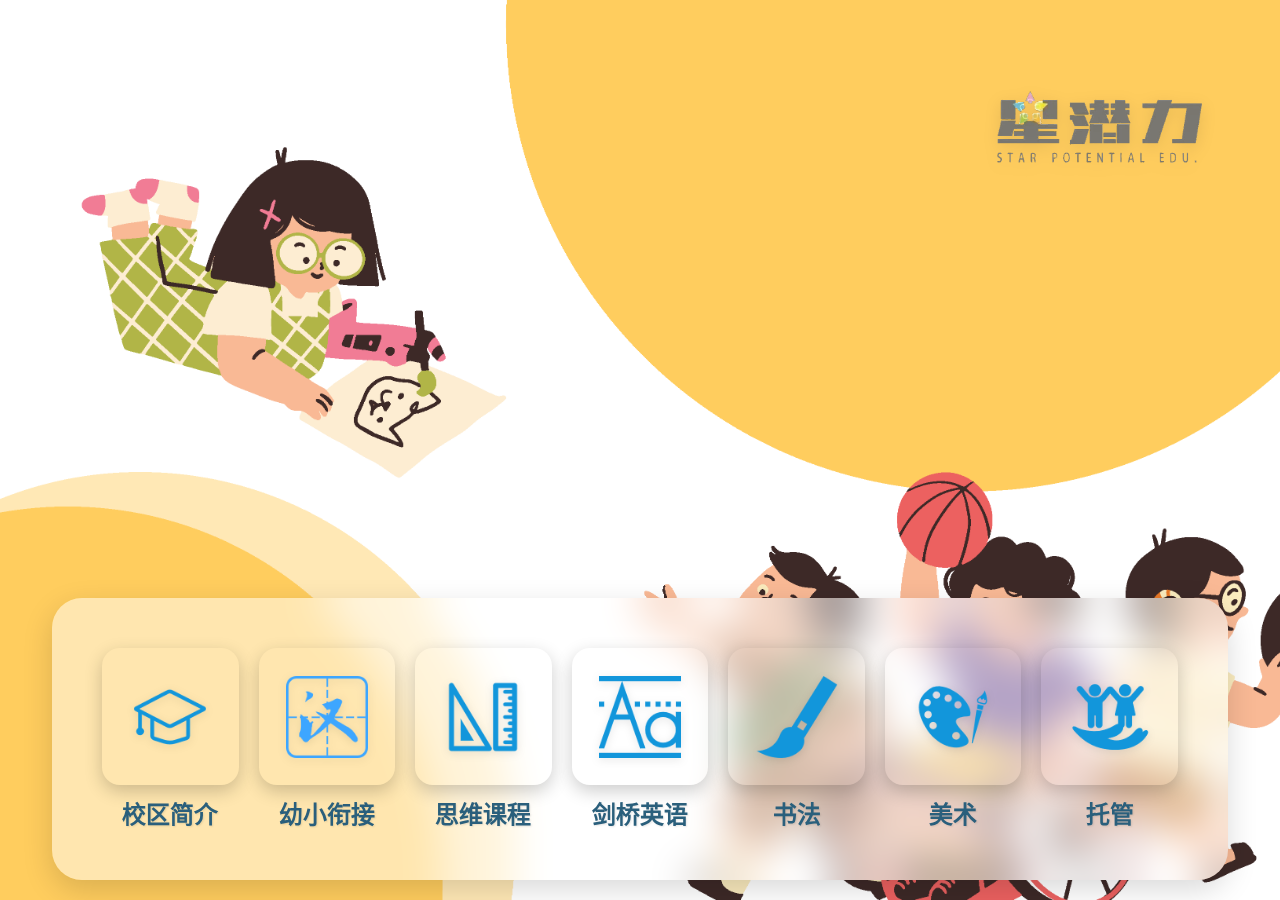
<file: index.html>
<!DOCTYPE html>
<html lang="zh-CN">
<head>
    <meta charset="UTF-8">
    <meta name="viewport" content="width=device-width, initial-scale=1.0">
    <title>星潜力</title>
    <link rel="icon" href="./img/logo.ico" type="image/x-icon">
    <style>
        body {
            font-family: Arial, sans-serif;
            margin: 0;
            padding: 20px;
            display: flex;
            flex-direction: column;
            align-items: center;
            min-height: 100vh;
            background-image: url(./img/bg_页面_1.png);
            background-repeat: no-repeat;
            background-size: cover;
            background-position: center;
            box-sizing: border-box;
        }

        /* 新增整体容器 */
        .main-container {
            background: rgba(255, 255, 255, 0.5); /* 进一步调整透明度 */
            border-radius: 30px;
            box-shadow: 0 10px 30px rgba(0, 0, 0, 0.15);
            padding: 20px 30px; /* 减小内边距 */
            margin-top: auto; /* 将按钮区域推到页面底部 */
            max-width: 1200px;
            width: 90%;
            backdrop-filter: blur(20px); /* 增加模糊效果 */
            -webkit-backdrop-filter: blur(20px); /* 兼容 Safari */
        }

        .logo {
            margin: 40px 0;
            text-align: right; /* 右对齐 */
            width: 100%; /* 使 logo 容器占满宽度 */
        }

        .logo img {
            width: 320px;
            height: auto;
            filter: drop-shadow(0 4px 8px rgba(0,0,0,0.1));
        }

        /* 修改后的按钮区域 */
        .button-group {
            display: grid;
            grid-template-columns: repeat(7, 1fr); /* 修改此处，让按钮一行显示 */
            gap: 20px; /* 减小按钮间距 */
            padding: 20px; /* 减小内边距 */
            /* background: linear-gradient(145deg, #f8fcff, #e6f7ff); */
            border-radius: 20px;
            margin: 10px 0; /* 减小外边距 */
        }

        .button-wrapper {
            display: flex;
            flex-direction: column;
            align-items: center;
            gap: 10px; /* 减小按钮文本与按钮间距 */
            transition: all 0.3s ease;
        }

        .button-wrapper:hover {
            transform: translateY(-3px);
        }

        .button {
            width: 100%;
            aspect-ratio: 1/1;
            border-radius: 18px;
            /* background: rgba(255, 255, 255, 0.95); */
            display: flex;
            align-items: center;
            justify-content: center;
            box-shadow: 0 6px 18px rgba(0, 0, 0, 0.2); /* 加深阴影 */
            transition: all 0.3s cubic-bezier(0.25, 0.46, 0.45, 0.94);
        }

        .button:hover {
            transform: scale(1.05);
            box-shadow: 0 8px 24px rgba(0, 0, 0, 0.25); /* 加深阴影 */
            background: linear-gradient(135deg, #ffffff, #f5feff);
        }

        .button img {
            width: 60%;
            height: 60%;
            object-fit: contain;
            filter: drop-shadow(0 2px 4px rgba(0,0,0,0.1));
        }

        .button-text {
            font-size: 24px; /* 减小字体大小 */
            color: #2a5f7c;
            font-weight: bold;
            font-family: 楷体, cursive;
            text-shadow: 1px 1px 2px rgba(0, 0, 0, 0.1);
            white-space: nowrap;
        }

        /* 响应式设计 */
        @media (min-width: 768px) and (max-width: 1024px) {
            .main-container {
                padding: 20px 30px; /* 减小内边距 */
                border-radius: 25px;
            }
            .button-group {
                grid-template-columns: repeat(7, 1fr); /* 修改此处，让按钮一行显示 */
                gap: 20px; /* 减小按钮间距 */
                padding: 15px; /* 减小内边距 */
            }
            .button {
                border-radius: 15px;
            }
            .button-text {
                font-size: 22px; /* 减小字体大小 */
            }
            .button img {
                width: 60%;
                height: 60%;
            }
            .button-wrapper a[href="./剑桥英语.html"] img {
                width: 60%;
                height: 60%;
            }
        }

        @media (max-width: 767px) {
            .main-container {
                padding: 15px; /* 减小内边距 */
                border-radius: 20px;
                width: 95%;
            }
            .button-group {
                grid-template-columns: repeat(7, 1fr); /* 修改此处，让按钮一行显示 */
                gap: 15px; /* 减小按钮间距 */
                padding: 10px; /* 减小内边距 */
                border-radius: 15px;
            }
            .button-text {
                font-size: 20px; /* 减小字体大小 */
            }
            .logo img {
                width: 220px;
            }
            .button img {
                width: 60%;
                height: 60%;
            }
            .button-wrapper a[href="./剑桥英语.html"] img {
                width: 60%;
                height: 60%;
            }
        }

        @media (max-width: 480px) {
            .button-group {
                grid-template-columns: repeat(7, 1fr); /* 修改此处，让按钮一行显示 */
                gap: 10px; /* 减小按钮间距 */
            }
            .button {
                border-radius: 12px;
            }
            .button-text {
                font-size: 18px; /* 减小字体大小 */
            }
            .button img {
                width: 60%;
                height: 60%;
            }
            .button-wrapper a[href="./剑桥英语.html"] img {
                width: 60%;
                height: 60%;
            }
        }
    </style>
</head>
<body>
    <div class="logo">
        <img src="./img/logo.png" alt="机构logo">
    </div>
    
    <div class="main-container">
        <div class="button-group">
                        <!-- 体适能 -->
            <div class="button-wrapper">
                <a href="./校区介绍.html" class="button">
                    <img src="img/学校.png" alt="体适能图标">
                </a>
                <div class="button-text">校区简介</div>
            </div>
            <!-- 语文 -->
            <div class="button-wrapper">
                <a href="./幼小衔接.html" class="button">
                    <img src="img/语文.png" alt="语文图标">
                </a>
                <div class="button-text">幼小衔接</div>
            </div>

            <!-- 数学 -->
            <div class="button-wrapper">
                <a href="./思维课程.html" class="button">
                    <img src="img/数学.png" alt="数学图标">
                </a>
                <div class="button-text">思维课程</div>
            </div>

            <!-- 英语 -->
            <div class="button-wrapper">
                <a href="./剑桥英语.html" class="button">
                    <img src="img/英语.png" alt="数学图标">
                </a>
                <div class="button-text">剑桥英语</div>
            </div>

            <!-- 书法 -->
            <div class="button-wrapper">
                <a href="./书法.html" class="button">
                    <img src="img/毛笔 (1).png" alt="书法图标">
                </a>
                <div class="button-text">书法</div>
            </div>

            <!-- 美术 -->
            <div class="button-wrapper">
                <a href="./美术.html" class="button">
                    <img src="img/美术.png" alt="美术图标">
                </a>
                <div class="button-text">美术</div>
            </div>
            <!-- 托管 -->
            <div class="button-wrapper">
                <a href="./托管.html" class="button">
                    <img src="img/托管.png" alt="托管图标">
                </a>
                <div class="button-text">托管</div>
            </div>
        </div>
    </div>
</body>
</html>
</file>
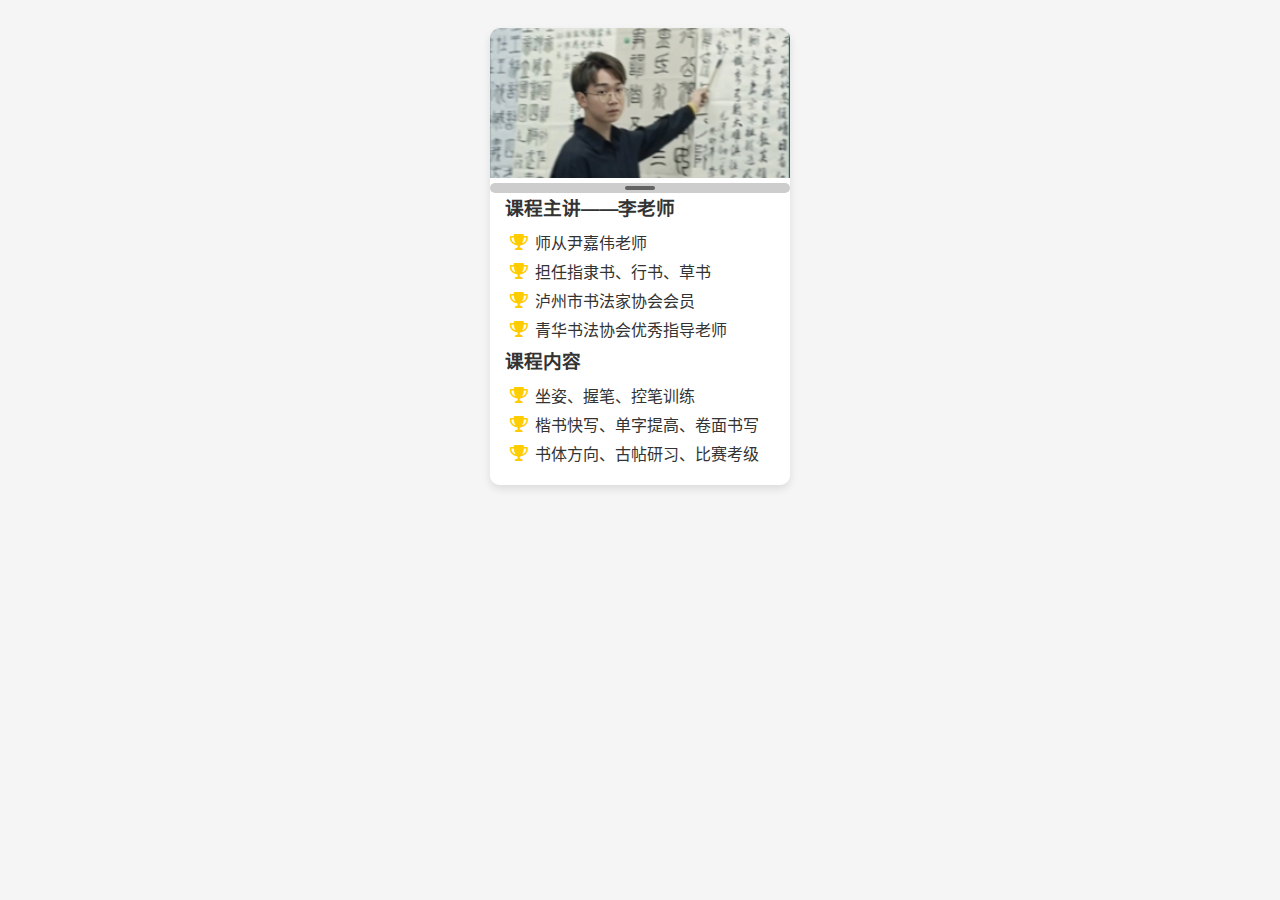
<file: new_file.html>
<!DOCTYPE html>
<html lang="zh-CN">
<head>
    <meta charset="UTF-8">
    <meta name="viewport" content="width=device-width, initial-scale=1.0">
    <title>课程介绍卡片</title>
    <link rel="stylesheet" href="https://cdnjs.cloudflare.com/ajax/libs/font-awesome/6.0.0/css/all.min.css">
    <style>
        body {
            font-family: Arial, sans-serif;
            background-color: #f5f5f5;
            display: flex;
            justify-content: center;
            padding: 20px;
        }

        .card {
            background: #ffffff;
            border-radius: 10px;
            box-shadow: 0 4px 8px rgba(0, 0, 0, 0.1);
            width: 100%;
            max-width: 300px;
            overflow: hidden;
            position: relative;
        }

        .image-container {
            width: 100%;
            height: 150px;
            overflow: hidden;
            display: flex;
            justify-content: center;
            align-items: center;
        }

        .image-container img {
            width: 100%;
            height: 100%;
            object-fit: cover;
        }

        .content {
            padding: 15px;
            color: #333;
            background: rgba(255, 255, 255, 0.9);
            position: relative;
            z-index: 1;
            transition: transform 0.3s ease;
            user-select: none;
        }

        .content h3 {
            margin: 0;
            font-weight: 600;
        }

        .content ul {
            list-style-type: none;
            padding-left: 30px;
            margin: 10px 0 0;
        }

        .content ul li {
            position: relative;
            margin-bottom: 5px;
        }

        .content ul li::before {
            content: '\f091';
            font-family: 'Font Awesome 6 Free';
            font-weight: 900;
            position: absolute;
            left: -25px;
            top: 50%;
            transform: translateY(-50%);
            color: #ffcc00;
        }

        .drag-handle {
            width: 100%;
            height: 10px;
            background: rgba(0, 0, 0, 0.1);
            border-radius: 5px;
            position: absolute;
            top: 5px;
            left: 0;
            cursor: pointer;
            display: flex;
            justify-content: center;
            align-items: center;
            transition: opacity 0.3s ease;
        }

        .drag-handle::before {
            content: '';
            width: 30px;
            height: 4px;
            background: rgba(0, 0, 0, 0.3);
            border-radius: 2px;
        }

        .content.dragging .drag-handle {
            opacity: 0;
        }
    </style>
    <script src="https://code.jquery.com/jquery-3.6.0.min.js"></script>
</head>
<body>
    <div class="card">
        <div class="image-container">
            <img src="./img/lx.jpg" alt="李老师" onerror="this.src='./img/default.jpg';">
        </div>
        <div class="content" id="draggable">
            <div class="drag-handle"></div>
            <h3>课程主讲——李老师</h3>
            <ul>
                <li>师从尹嘉伟老师</li>
                <li>担任指隶书、行书、草书</li>
                <li>泸州市书法家协会会员</li>
                <li>青华书法协会优秀指导老师</li>
            </ul>
            <div class="drag-handle"></div>
            <h3>课程内容</h3>
            <ul>
                <li>坐姿、握笔、控笔训练</li>
                <li>楷书快写、单字提高、卷面书写</li>
                <li>书体方向、古帖研习、比赛考级</li>
            </ul>
        </div>
    </div>

    <script>
        $(document).ready(function() {
            const $draggable = $('#draggable');
            const $card = $('.card');
            let isDragging = false;
            let startY, startTranslateY = 0;

            function getMaxTranslate() {
                return $draggable.outerHeight() - $card.outerHeight();
            }

            function getTranslateY($element) {
                const transform = $element.css('transform');
                return transform === 'none' ? 0 : new DOMMatrix(transform).m42;
            }

            $draggable.on('mousedown', function(e) {
                isDragging = true;
                startY = e.clientY;
                startTranslateY = getTranslateY($draggable);
                $draggable.addClass('dragging');
                e.preventDefault();
            });

            $(document).on('mousemove', function(e) {
                if (!isDragging) return;

                const deltaY = e.clientY - startY;
                let newTranslateY = startTranslateY - deltaY;
                const maxTranslate = getMaxTranslate();

                newTranslateY = Math.min(0, Math.max(-maxTranslate, newTranslateY));
                $draggable.css('transform', `translateY(${newTranslateY}px)`);
            });

            $(document).on('mouseup', function() {
                if (!isDragging) return;

                isDragging = false;
                $draggable.removeClass('dragging');

                const currentTranslateY = getTranslateY($draggable);
                const threshold = $card.outerHeight() * 0.4;

                $draggable.css('transform', currentTranslateY <= -threshold ? 
                    `translateY(${-getMaxTranslate()}px)` : 
                    'translateY(0)');
            });
        });
    </script>
</body>
</html>
</file>
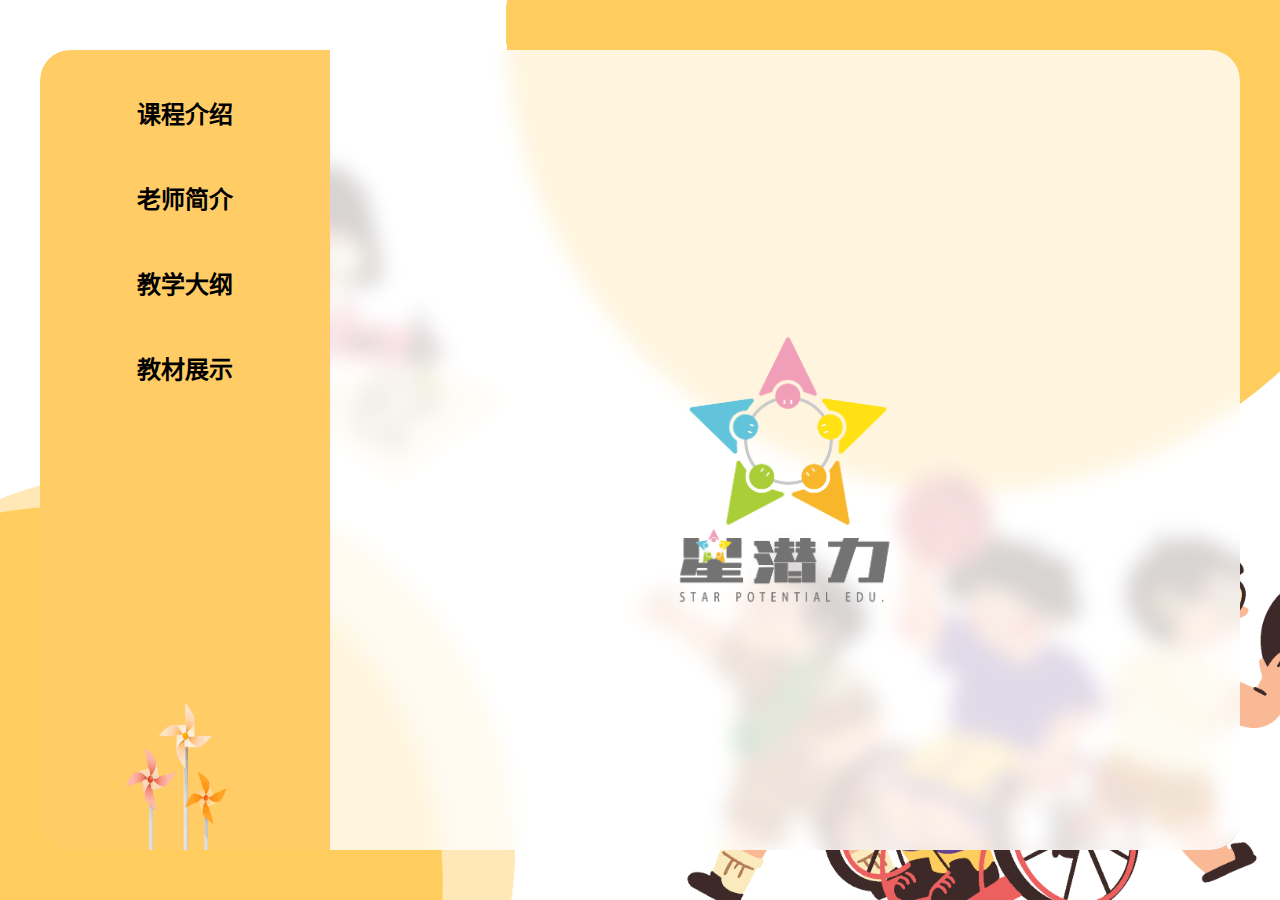
<file: 思维课程.html>
<!DOCTYPE html>
<html lang="zh-CN">

	<head>
		<meta charset="UTF-8">
		<meta name="viewport" content="width=device-width, initial-scale=1.0">
		<title>思维课程</title>
		<link rel="icon" href="./img/logo.ico" type="image/x-icon">
        <link rel="stylesheet" href="styles.css">
		<script src="https://code.jquery.com/jquery-3.6.0.min.js"></script>
		<style>
			/* ...existing styles... */
			.Teaching-materials {
				display: grid;
				grid-template-columns: repeat(3, 1fr);
				gap: 10px;
				background-color: white;
				box-shadow: 0 4px 8px rgba(0, 0, 0, 0.1);
				box-sizing: border-box;
			}
			.Teaching-materials img {
				width: 100%;
				height: auto;
				}
		</style>
	</head>

	<body>
		<div class="container">
			<div class="menu">
				<div class="menu-item" data-target="course-intro">课程介绍</div>
				<div class="menu-item" data-target="teacher-intro">老师简介</div>
				<div class="menu-item" data-target="class-outline">教学大纲</div> <!-- 修改此处 -->
				<div class="menu-item" data-target="enlightenment-class">教材展示</div>
				<!-- <div class="menu-item" data-target="class-display">课堂展示</div> -->
                <img src="./img/640.gif" alt="Logo" class="fengche">
			</div>
			
			<div class="content" id="content">
				<img src="./img/图标logo.png" alt="Logo" class="logo-init active-content">
			</div>
		</div>

		<div class="hidden-content">
			 <!-- 课程介绍 -->
			<div id="course-intro" class="content-section">
				<div class="title-overlay">
					<h1>课程介绍</h1>
				</div>
				<div class="course-container">
					<div class="image-row">
						<img src="./img/siwei/kcjs1.jpg" alt="课程图片1">
						<img src="./img/siwei/kcjs2.jpg" alt="课程图片2">
					</div>
					<div class="text-container">
						<div class="kctext">
							主要针对小学阶段的思维模式提升，旨在培养孩子数学思维能力的课程，它不仅教授数学知识，更强调解题思路和方法的传授，帮助孩子建立灵活的思维模式。以下是数学思维课程的主要内容:
							<ul>
								<li>数感和逻辑:精讲小阶数学的数感、逻辑等8个底层思维能力，帮助普娃举一反三。</li>
								<li>计算专题:计算专题、解方程、应用题、行程问题、数论、立体几何等板块化学习。</li>
								<li>思维拔高:教娃学数学的系统方法，培养锻炼娃的数学思维。</li>
							</ul>
							在选择数学思维课程时，可以根据孩子的年龄、基础以及学习需求来挑选适合的课程。
						</div>
					</div>
				</div>
			</div>

			<!-- 老师简介 -->
			<div id="teacher-intro" class="content-section">
				<div class="title-overlay">
					<h1>老师简介</h1>
				</div>
				<div class="teacher-cards">
					<div class="teacher-card">
						<div class="image-container">
							<img src="./img/siwei/教师天团.png" alt="李老师" onerror="this.src='./img/default.jpg';">
						</div>
						<div class="content">
							<h3>课程主讲——数学导师天团</h3>
							<ul>
								<li>名校毕业</li>
								<li>多年教学经验</li>
								<li>名下学生在校成绩优异，考入名校实验班、竞赛班，获得名校奖学金</li>
								<li>独特体系，善于拆解问题回到底层逻辑，用学生最容易懂的方式解决难题</li>
							</ul>
						</div>
					</div>
				</div>
			</div>
			<div id="class-outline" class="content-section"> <!-- 修改此处 -->
				<div class="image-with-title">
					<div class="image-title">
						<h1>三年级春季课程大纲</h1>
					</div>
					<div class="course-container">
						<img src="./img/siwei/三年级春季.png" alt="教学大纲表格" class="clickable-image" style="width: 50%;"> <!-- 修改此处 -->
					</div>
				</div>
				<div class="image-with-title">
					<div class="image-title">
						<h1>四年级春季基础班课程大纲</h1>
					</div>
					<div class="course-container">
						<img src="./img/siwei/四年级基础班.png" alt="教学大纲表格" class="clickable-image" style="width: 50%;"> <!-- 修改此处 -->
					</div>
				</div>
				<div class="image-with-title">
					<div class="image-title">
						<h1>四年级春季提高班课程大纲</h1>
					</div>
					<div class="course-container">
						<img src="./img/siwei/四年级提高班.png" alt="教学大纲表格" class="clickable-image" style="width: 50%;"> <!-- 修改此处 -->
					</div>
				</div>
				<div class="image-with-title">
					<div class="image-title">
						<h1>五年级春季提高班课程大纲</h1>
					</div>
					<div class="course-container">
						<img src="./img/siwei/五年级春季提高班.png" alt="教学大纲表格" class="clickable-image" style="width: 50%;"> <!-- 修改此处 -->
					</div>
				</div>
			</div>
			 <!-- 教材展示 -->
			<div id="enlightenment-class" class="content-section">
				<div class="gallery-container">
					<div class="gallery">
						<div class="image-title">
							<h1>三年级春季基础班</h1>
						</div>
						<div class="Teaching-materials">
							<img src="./img/siwei/siweijc (3).jpg" alt="课堂展示1">
							<img src="./img/siwei/siweijc (1).jpg" alt="课堂展示2">
							<img src="./img/siwei/siweijc (2).jpg" alt="课堂展示3">
							<img src="./img/siwei/siweijc (4).jpg" alt="课堂展示4">
							<img src="./img/siwei/siweijc (5).jpg" alt="课堂展示5">
						</div>
						<div class="image-title">
							<h1>四年级春季基础班</h1>
						</div>
						<div class="Teaching-materials">
							<img src="./img/siwei/swsnjcj (1).jpg" alt="课堂展示1">
							<img src="./img/siwei/swsnjcj (2).jpg" alt="课堂展示2">
							<img src="./img/siwei/swsnjcj (3).jpg" alt="课堂展示3">
							<img src="./img/siwei/swsnjcj (4).jpg" alt="课堂展示4">
							<img src="./img/siwei/swsnjcj (5).jpg" alt="课堂展示5">
						</div>
						<div class="image-title">
							<h1>四年级春季提升班</h1>
						</div>
						<div class="Teaching-materials">
							<img src="./img/siwei/swwnjcj (1).jpg" alt="课堂展示1">
							<img src="./img/siwei/swwnjcj (4).jpg" alt="课堂展示2">
							<img src="./img/siwei/swwnjcj (3).jpg" alt="课堂展示3">
							<img src="./img/siwei/swwnjcj (2).jpg" alt="课堂展示4">
							<img src="./img/siwei/swwnjcj (5).jpg" alt="课堂展示5">
						</div>
					</div>
				</div>
			</div>
		</div>

		<script>
			$(document).ready(function() {
				// 初始化内容显示
				$('#content > *').addClass('active-content');

				// 菜单点击事件
				$('.menu-item').click(function() {
					const $this = $(this);
					$('.menu-item').removeClass('active');
					showContent($this.data('target'));
					$this.addClass('active');
				});

				// 内容切换函数
				function showContent(target) {
					const $newContent = $('#' + target).clone();
					const $content = $('#content');
					$content.html($newContent).addClass('has-content');

					requestAnimationFrame(() => {
						$newContent.addClass('active-content');
					});
				}

				// 图片模态框功能
				function openModal(src) {
					const modal = $(`
                    <div class="modal">
                        <div class="modal-content">
                            <img src="${src}" alt="全屏大图">
                            <div class="modal-close">&times;</div>
                        </div>
                    </div>
                `);
					$('body').append(modal);
					setTimeout(() => modal.addClass('active'), 10);

					modal.find('.modal-close, .modal').click(() => {
						modal.removeClass('active');
						setTimeout(() => modal.remove(), 300);
					});

					$(document).on('keyup', (e) => {
						if (e.key === 'Escape') modal.click();
					});
				}

				// 画廊图片点击事件
				$(document).on('click', '.gallery img, .clickable-image', function() {
					openModal($(this).attr('src'));
				});
			});
		</script>
	</body>
</html>
</file>
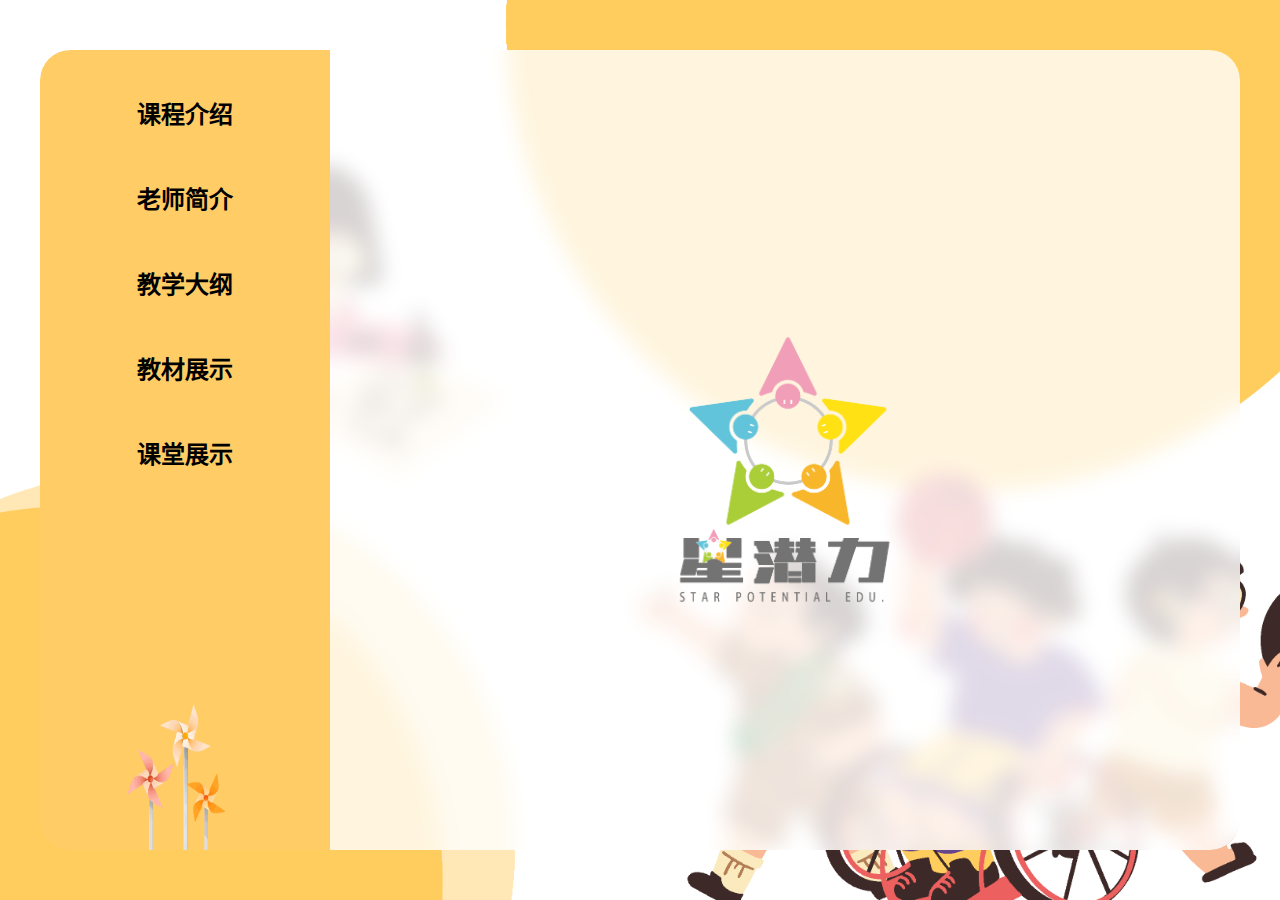
<file: 数学.html>
<!DOCTYPE html>
<html lang="zh-CN">

	<head>
		<meta charset="UTF-8">
		<meta name="viewport" content="width=device-width, initial-scale=1.0">
		<title>思维课程</title>
		<link rel="icon" href="./img/logo.ico" type="image/x-icon">
        <link rel="stylesheet" href="styles.css">
		<script src="https://code.jquery.com/jquery-3.6.0.min.js"></script>
	</head>

	<body>
		<div class="container">
			<div class="menu">
				<div class="menu-item" data-target="course-intro">课程介绍</div>
				<div class="menu-item" data-target="teacher-intro">老师简介</div>
				<div class="menu-item" data-target="class-outline">教学大纲</div> <!-- 修改此处 -->
				<div class="menu-item" data-target="enlightenment-class">教材展示</div>
				<div class="menu-item" data-target="class-display">课堂展示</div>
                <img src="./img/640.gif" alt="Logo" class="fengche">
			</div>
			
			<div class="content" id="content">
				<img src="./img/图标logo.png" alt="Logo" class="logo-init active-content">
			</div>
		</div>

		<div class="hidden-content">
			 <!-- 课程介绍 -->
			<div id="course-intro" class="content-section">
				<div class="title-overlay">
					<h1>课程介绍</h1>
				</div>
				<div class="course-container">
					<div class="image-row">
						<img src="./img/meishu/msktzs01.jpg" alt="课程图片1">
						<img src="./img/meishu/msktzs02.jpg" alt="课程图片2">
					</div>
					<div class="text-container">
						<div class="kctext">
							主要针对1-3年级学科提升，对标小学教学大纲，提前掌握各年级各科基础知识
						</div>
					</div>
				</div>
			</div>

			<!-- 老师简介 -->
			<div id="teacher-intro" class="content-section">
				<div class="title-overlay">
					<h1>老师简介</h1>
				</div>
				<div class="teacher-cards">
					<div class="teacher-card">
						<div class="image-container">
							<img src="./img/siwei/教师天团.png" alt="李老师" onerror="this.src='./img/default.jpg';">
						</div>
						<div class="content">
							<h3>课程主讲——数学导师天团</h3>
							<ul>
								<li>名校毕业</li>
								<li>多年教学经验</li>
								<li>名下学生在校成绩优异，考入名校实验班、竞赛班，获得名校奖学金</li>
								<li>独特体系，善于拆解问题回到底层逻辑，用学生最容易懂的方式解决难题</li>
							</ul>
						</div>
					</div>
				</div>
			</div>
			<div id="class-outline" class="content-section"> <!-- 修改此处 -->
				<div class="image-with-title">
					<div class="image-title">
						<h1>三年级春季课程大纲</h1>
					</div>
					<div class="course-container">
						<img src="./img/siwei/三年级春季.png" alt="教学大纲表格" class="clickable-image" style="width: 50%;"> <!-- 修改此处 -->
					</div>
				</div>
				<div class="image-with-title">
					<div class="image-title">
						<h1>四年级春季基础班课程大纲</h1>
					</div>
					<div class="course-container">
						<img src="./img/siwei/四年级基础班.png" alt="教学大纲表格" class="clickable-image" style="width: 50%;"> <!-- 修改此处 -->
					</div>
				</div>
				<div class="image-with-title">
					<div class="image-title">
						<h1>四年级春季提高班课程大纲</h1>
					</div>
					<div class="course-container">
						<img src="./img/siwei/四年级提高班.png" alt="教学大纲表格" class="clickable-image" style="width: 50%;"> <!-- 修改此处 -->
					</div>
				</div>
				<div class="image-with-title">
					<div class="image-title">
						<h1>五年级春季提高班课程大纲</h1>
					</div>
					<div class="course-container">
						<img src="./img/siwei/五年级春季提高班.png" alt="教学大纲表格" class="clickable-image" style="width: 50%;"> <!-- 修改此处 -->
					</div>
				</div>
			</div>
			 <!-- 教材展示 -->
			<div id="enlightenment-class" class="content-section">
				<div class="gallery-container">
					<div class="gallery">
						<img src="./img/meishu/msktzs01.jpg" alt="课堂展示1">
						<img src="./img/meishu/msktzs02.jpg" alt="课堂展示2">
						<img src="./img/meishu/msktzs03.jpg" alt="课堂展示3">
						<img src="./img/meishu/msktzs04.jpg" alt="课堂展示4">
						<img src="./img/meishu/msktzs05.jpg" alt="课堂展示5">
						<img src="./img/meishu/msktzs06.jpg" alt="课堂展示6">
						<img src="./img/meishu/msktzs07.jpg" alt="课堂展示7">
						<img src="./img/meishu/msktzs08.jpg" alt="课堂展示8">
						<img src="./img/meishu/msktzs09.jpg" alt="课堂展示9">
					</div>
				</div>
			</div>

			<!-- 课堂展示 -->
			<div id="class-display" class="content-section">
				<div class="gallery-container">
					<div class="gallery">
						<img src="./img/meishu/msktzs01.jpg" alt="课堂展示1">
						<img src="./img/meishu/msktzs02.jpg" alt="课堂展示2">
						<img src="./img/meishu/msktzs03.jpg" alt="课堂展示3">
						<img src="./img/meishu/msktzs04.jpg" alt="课堂展示4">
						<img src="./img/meishu/msktzs05.jpg" alt="课堂展示5">
						<img src="./img/meishu/msktzs06.jpg" alt="课堂展示6">
						<img src="./img/meishu/msktzs07.jpg" alt="课堂展示7">
						<img src="./img/meishu/msktzs08.jpg" alt="课堂展示8">
						<img src="./img/meishu/msktzs09.jpg" alt="课堂展示9">
					</div>
				</div>
			</div>
		</div>

		<script>
			$(document).ready(function() {
				// 初始化内容显示
				$('#content > *').addClass('active-content');

				// 菜单点击事件
				$('.menu-item').click(function() {
					const $this = $(this);
					$('.menu-item').removeClass('active');
					showContent($this.data('target'));
					$this.addClass('active');
				});

				// 内容切换函数
				function showContent(target) {
					const $newContent = $('#' + target).clone();
					const $content = $('#content');
					$content.html($newContent).addClass('has-content');

					requestAnimationFrame(() => {
						$newContent.addClass('active-content');
					});
				}

				// 图片模态框功能
				function openModal(src) {
					const modal = $(`
                    <div class="modal">
                        <div class="modal-content">
                            <img src="${src}" alt="全屏大图">
                            <div class="modal-close">&times;</div>
                        </div>
                    </div>
                `);
					$('body').append(modal);
					setTimeout(() => modal.addClass('active'), 10);

					modal.find('.modal-close, .modal').click(() => {
						modal.removeClass('active');
						setTimeout(() => modal.remove(), 300);
					});

					$(document).on('keyup', (e) => {
						if (e.key === 'Escape') modal.click();
					});
				}

				// 画廊图片点击事件
				$(document).on('click', '.gallery img, .clickable-image', function() {
					openModal($(this).attr('src'));
				});
			});
		</script>
	</body>
</html>
</file>
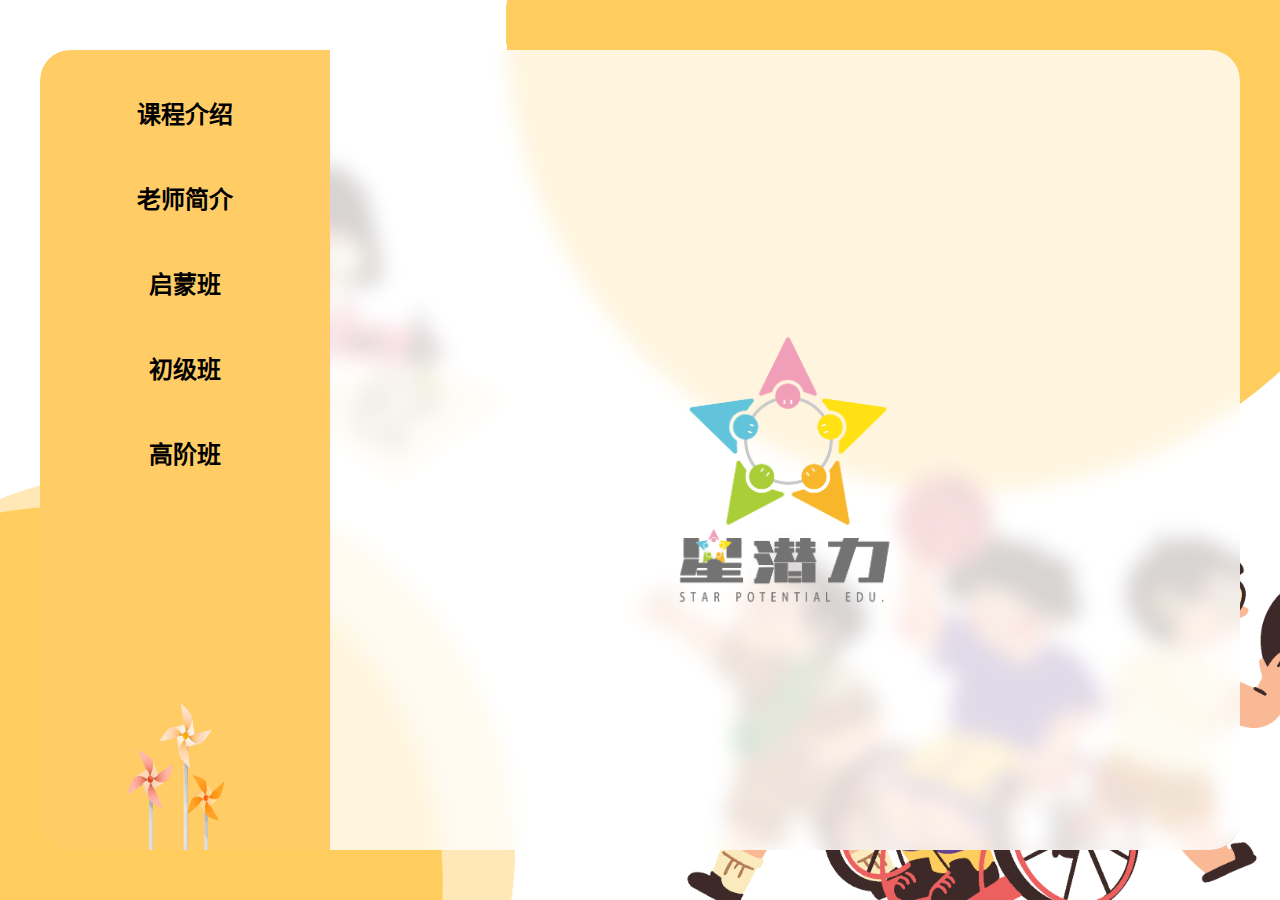
<file: 美术.html>
<!DOCTYPE html>
<html lang="zh-CN">

<head>
	<meta charset="UTF-8">
	<meta name="viewport" content="width=device-width, initial-scale=1.0">
	<title>美术</title>
	<link rel="icon" href="./img/logo.ico" type="image/x-icon">
	<link rel="stylesheet" href="styles.css">
	<link rel="stylesheet" href="art-styles.css">
	<script src="https://code.jquery.com/jquery-3.6.0.min.js"></script>
</head>

<body>
	<div class="container">
		<div class="menu">
			<div class="menu-item" data-target="course-intro">课程介绍</div>
			<div class="menu-item" data-target="teacher-intro">老师简介</div>
			<div class="menu-item" data-target="enlightenment-class">启蒙班</div>
			<div class="submenu">
				<div class="submenu-item" data-target="teachers">教学大纲</div>
				<div class="submenu-item" data-target="class-display">课堂展示</div>
			</div>
			<div class="menu-item" data-target="junior-class">初级班</div>
			<div class="submenu">
				<div class="submenu-item" data-target="junior-teachers">教学大纲</div>
				<div class="submenu-item" data-target="junior-class-display">课堂展示</div>
			</div>
			<div class="menu-item" data-target="advanced-class">高阶班</div>
			<div class="submenu">
				<div class="submenu-item" data-target="advanced-teachers">教学大纲</div>
				<div class="submenu-item" data-target="advanced-class-display">课堂展示</div>
			</div>
			<img src="./img/640.gif" alt="Logo" class="fengche">
		</div>

		<div class="content" id="content">
			<img src="./img/图标logo.png" alt="Logo" class="logo-init active-content">
		</div>
	</div>

	<div class="hidden-content">
		<!-- 修改后的课程介绍 -->
		<div id="course-intro" class="content-section">
			<div class="title-overlay">
				<h1>课程介绍</h1>
			</div>
			<div class="course-container" style="text-align: center;">
				<div class="loading-spinner"></div>
				<img src="./img/meishu/kcjs/课程体系_页面_01.png" alt="美术课程体系第1页" class="clickable-image" loading="lazy">
				<img src="./img/meishu/kcjs/课程体系_页面_02.png" alt="美术课程体系第2页" class="clickable-image" loading="lazy">
				<img src="./img/meishu/kcjs/课程体系_页面_03.png" alt="美术课程体系第3页" class="clickable-image" loading="lazy">
				<img src="./img/meishu/kcjs/课程体系_页面_04.png" alt="美术课程体系第4页" class="clickable-image" loading="lazy">
				<img src="./img/meishu/kcjs/课程体系_页面_05.png" alt="美术课程体系第5页" class="clickable-image" loading="lazy">
				<img src="./img/meishu/kcjs/课程体系_页面_06.png" alt="美术课程体系第6页" class="clickable-image" loading="lazy">
				<img src="./img/meishu/kcjs/课程体系_页面_07.png" alt="美术课程体系第7页" class="clickable-image" loading="lazy">
				<img src="./img/meishu/kcjs/课程体系_页面_08.png" alt="美术课程体系第8页" class="clickable-image" loading="lazy">
				<img src="./img/meishu/kcjs/课程体系_页面_09.png" alt="美术课程体系第9页" class="clickable-image" loading="lazy">
				<img src="./img/meishu/kcjs/课程体系_页面_10.png" alt="美术课程体系第10页" class="clickable-image" loading="lazy">
				<img src="./img/meishu/kcjs/课程体系_页面_11.png" alt="美术课程体系第11页" class="clickable-image" loading="lazy">
				<img src="./img/meishu/kcjs/课程体系_页面_12.png" alt="美术课程体系第12页" class="clickable-image" loading="lazy">
				<img src="./img/meishu/kcjs/课程体系_页面_13.png" alt="美术课程体系第13页" class="clickable-image" loading="lazy">
				<img src="./img/meishu/kcjs/课程体系_页面_14.png" alt="美术课程体系第14页" class="clickable-image" loading="lazy">
				<img src="./img/meishu/kcjs/课程体系_页面_15.png" alt="美术课程体系第15页" class="clickable-image" loading="lazy">
				<img src="./img/meishu/kcjs/课程体系_页面_16.png" alt="美术课程体系第16页" class="clickable-image" loading="lazy">
				<img src="./img/meishu/kcjs/课程体系_页面_17.png" alt="美术课程体系第17页" class="clickable-image" loading="lazy">
				<img src="./img/meishu/kcjs/课程体系_页面_19.png" alt="美术课程体系第19页" class="clickable-image" loading="lazy">
			</div>
		</div>

		<!-- 老师简介 -->
		<div id="teacher-intro" class="content-section">
			<div class="title-overlay">
				<h1>老师简介</h1>
			</div>
			<div class="teacher-cards">
				<div class="teacher-card">
					<div class="image-container">
						<img src="./img/meishu/冯老师.jpg" alt="李老师" onerror="this.src='./img/default.jpg';">
					</div>
					<div class="content">
						<h3>课程主讲——小米老师</h3>
						<ul>
							<li>6年教学经验</li>
							<li>中学教师资格证</li>
							<li>四川省青少年文学艺术联合会会员</li>
							<li>曾多次带领学生在区级校级等竞赛中
								取得优异成绩</li>
						</ul>
						<h3>课程内容</h3>
						<ul>
							<li>速写</li>
							<li>少儿创意美术</li>
							<li>综合材料运用</li>
							<li>基础线描、水彩、水粉</li>
						</ul>
						<h3>开设班级</h3>
						<ul>
							<li>美术启蒙班</li>
							<li>美术初级班</li>
						</ul>
					</div>
				</div>
				<div class="teacher-card">
					<div class="image-container">
						<img src="./img/meishu/张老师.png" alt="张老师" onerror="this.src='./img/default.jpg';" style="object-fit: contain; transform: none;">
					</div>
					<div class="content">
						<h3>课程主讲——盼盼老师</h3>
						<ul>
							<li>具有丰富的教学经验</li>
							<li>中学教师资格证</li>
							<li>英语四级证书</li>
							<li>所带艺考及普考学生中
								获得各项业内及社会大奖</li>
						</ul>
						<h3>课程内容</h3>
						<ul>
							<li>国画</li>
							<li>素描、速写、写生</li>
							<li>进阶线描、水彩、水粉</li>
						</ul>
						<h3>开设班级</h3>
						<ul>
							<li>美术素描班</li>
							<li>美术高级班</li>
						</ul>
					</div>
				</div>
			</div>
		</div>

		<!-- 启蒙班教学大纲 -->
		<div id="teachers" class="content-section">
			<!-- 教学计划部分 -->
			<div class="image-with-title">
				<div class="image-title">
					<h1>教学计划</h1>
				</div>
				<div class="course-container">
					<img src="./img/meishu/启蒙班.jpg" alt="教学计划表格" class="clickable-image">
				</div>
			</div>
		</div>
		<!-- 启蒙班课堂展示 -->
		<div id="class-display">
			<div id="class-display">
				<div class="gallery-container">
					<div class="gallery">
						<div class="loading-spinner"></div>
						<img src="./img/meishu/msktzs01.jpg" alt="课堂展示1" loading="lazy">
						<img src="./img/meishu/msktzs02.jpg" alt="课堂展示2" loading="lazy">
						<img src="./img/meishu/msktzs03.jpg" alt="课堂展示3" loading="lazy">
						<img src="./img/meishu/msktzs04.jpg" alt="课堂展示4" loading="lazy">
						<img src="./img/meishu/msktzs05.jpg" alt="课堂展示5" loading="lazy">
						<img src="./img/meishu/msktzs06.jpg" alt="课堂展示6" loading="lazy">
						<img src="./img/meishu/msktzs07.jpg" alt="课堂展示7" loading="lazy">
						<img src="./img/meishu/msktzs08.jpg" alt="课堂展示8" loading="lazy">
						<img src="./img/meishu/msktzs09.jpg" alt="课堂展示9" loading="lazy">
					</div>
				</div>
			</div>
		</div>

		<!-- 初级班教学大纲 -->
		<div id="junior-teachers" class="content-section">
			<div class="title-overlay">
				<h1>教学大纲</h1>
			</div>
			<div class="course-container">
				<div class="loading-spinner"></div>
				<img src="./img/meishu/mscjb (1).png" alt="初级班教学大纲1" class="clickable-image" loading="lazy">
				<img src="./img/meishu/mscjb (2).png" alt="初级班教学大纲2" class="clickable-image" loading="lazy">
				<img src="./img/meishu/mscjb (3).png" alt="初级班教学大纲3" class="clickable-image" loading="lazy">
			</div>
		</div>

		<!-- 初级班课堂展示 -->
		<div id="junior-class-display">
			<div id="class-display">
				<div class="gallery-container">
					<div class="gallery">
						<div class="loading-spinner"></div>
						<img src="./img/meishu/mscj01 (1).jpg" alt="初级班课堂展示1" loading="lazy">
						<img src="./img/meishu/mscj01 (2).jpg" alt="初级班课堂展示2" loading="lazy">
						<img src="./img/meishu/mscj01 (3).jpg" alt="初级班课堂展示3" loading="lazy">
						<img src="./img/meishu/mscj01 (4).jpg" alt="初级班课堂展示4" loading="lazy">
						<img src="./img/meishu/mscj01 (5).jpg" alt="初级班课堂展示5" loading="lazy">
						<img src="./img/meishu/mscj01 (6).jpg" alt="初级班课堂展示6" loading="lazy">
						<img src="./img/meishu/mscj01 (7).jpg" alt="初级班课堂展示7" loading="lazy">
						<img src="./img/meishu/mscj01 (8).jpg" alt="初级班课堂展示8" loading="lazy">
						<img src="./img/meishu/mscj01 (9).jpg" alt="初级班课堂展示9" loading="lazy">
					</div>
				</div>
			</div>
		</div>

		<!-- 高阶班教学大纲 -->
		<div id="advanced-teachers" class="content-section">
			<div class="title-overlay">
				<h1>教学大纲</h1>
			</div>
			<div class="course-container">
				<div class="loading-spinner"></div>
				<img src="./img/meishu/高级班.png" alt="高级班教学大纲" style="width: 100%; height: auto;" class="clickable-image" loading="lazy">
			</div>
		</div>

		<!-- 高阶班课堂展示 -->
		<div id="advanced-class-display">
			<div class="artwork-container">
				<div class="artwork-menu">
					<div class="artwork-menu-item active" data-category="oil">速写</div>
					<div class="artwork-menu-item" data-category="design">素描</div>
					<div class="artwork-menu-item" data-category="comprehensive">水彩</div>
				</div>
				<div class="artwork-content">
					<div class="gallery category-content expanded" id="oil">
						<div class="loading-spinner"></div>
						<img src="./img/meishu/qiehuan/suxie (6).jpg" alt="速写作品1" loading="lazy">
						<img src="./img/meishu/qiehuan/suxie (2).jpg" alt="速写作品2" loading="lazy">
						<img src="./img/meishu/qiehuan/suxie (3).jpg" alt="速写作品3" loading="lazy">
						<img src="./img/meishu/qiehuan/suxie (4).jpg" alt="速写作品4" loading="lazy">
						<img src="./img/meishu/qiehuan/suxie (5).jpg" alt="速写作品5" loading="lazy">
						<img src="./img/meishu/qiehuan/suxie (1).jpg" alt="速写作品6" loading="lazy">
					</div>
					<div class="gallery category-content" id="design">
						<div class="loading-spinner"></div>
						<img src="./img/meishu/qiehuan/sumiao (1).jpg" alt="素描作品1" loading="lazy">
						<img src="./img/meishu/qiehuan/sumiao (5).jpg" alt="素描作品2" loading="lazy">
						<img src="./img/meishu/qiehuan/sumiao (3).jpg" alt="素描作品3" loading="lazy">
						<img src="./img/meishu/qiehuan/sumiao (4).jpg" alt="素描作品4" loading="lazy">
						<img src="./img/meishu/qiehuan/sumiao (2).jpg" alt="素描作品5" loading="lazy">
						<img src="./img/meishu/qiehuan/sumiao (6).jpg" alt="素描作品6" loading="lazy">
					</div>
					<div class="gallery category-content" id="comprehensive">
						<div class="loading-spinner"></div>
						<img src="./img/meishu/qiehuan/shuicai (1).jpg" alt="水彩作品1" loading="lazy">
						<img src="./img/meishu/qiehuan/shuicai (2).jpg" alt="水彩作品2" loading="lazy">
						<img src="./img/meishu/qiehuan/shuicai (3).jpg" alt="水彩作品3" loading="lazy">
						<img src="./img/meishu/qiehuan/shuicai (4).jpg" alt="水彩作品4" loading="lazy">
						<img src="./img/meishu/qiehuan/shuicai (5).jpg" alt="水彩作品5" loading="lazy">
						<img src="./img/meishu/qiehuan/shuicai (6).jpg" alt="水彩作品6" loading="lazy">	
						<img src="./img/meishu/qiehuan/shuicai (7).jpg" alt="水彩作品7" loading="lazy">
					</div>
				</div>
			</div>
		</div>
	</div>

	<script>
		$(document).ready(function() {
			// 处理图片加载
			function handleImageLoad() {
				$('img[loading="lazy"]').each(function() {
					const img = this;
					if (img.complete) {
						$(img).addClass('loaded');
					} else {
						$(img).on('load', function() {
							$(this).addClass('loaded');
						});
					}
				});
			}

			// 初始化内容显示
			$('#content > *').addClass('active-content');

			// 菜单点击事件
			$('.menu-item').click(function() {
				const $this = $(this);
				const $submenu = $this.next('.submenu');
				$('.menu-item, .submenu-item').removeClass('active');
				$('.submenu').hide();

				if ($submenu.length) {
					$submenu.is(':hidden') ?
						$submenu.show().prev().addClass('active') :
						$submenu.hide().prev().removeClass('active');
				} else {
					showContent($this.data('target'));
					$this.addClass('active');
				}
			});

			// 子菜单点击事件
			$('.submenu-item').click(function() {
				$('.submenu-item').removeClass('active');
				$(this).addClass('active')
					.closest('.submenu').prev().addClass('active');
				showContent($(this).data('target'));
			});

			// 内容切换函数
			function showContent(target) {
				const $newContent = $('#' + target).clone();
				const $content = $('#content');
				$content.html($newContent).addClass('has-content');

				// 确保新内容完全加载后再绑定事件
				setTimeout(() => {
					$newContent.addClass('active-content');
					initializeArtworkGallery($content);
					handleImageLoad(); // 处理新加载内容中的图片
				}, 0);
			}

			// 初始化作品展示功能
			function initializeArtworkGallery($container) {
				// 为每个作品展示区域的导航项绑定点击事件
				$container.find('.artwork-menu-item').on('click', function() {
					const $this = $(this);
					const category = $this.data('category');
					const $artworkContainer = $this.closest('.artwork-container');
					
					// 更新导航项状态
					$this.siblings().removeClass('active');
					$this.addClass('active');
					
					// 更新内容显示
					$artworkContainer.find('.category-content').hide().removeClass('expanded');
					const $targetCategory = $artworkContainer.find('#' + category);
					$targetCategory.show().addClass('expanded');
					
					// 处理新显示的分类中的图片加载
					handleImageLoad();
				});

				// 确保默认显示第一个分类
				$container.find('.artwork-container').each(function() {
					const $firstMenuItem = $(this).find('.artwork-menu-item').first();
					const firstCategory = $firstMenuItem.data('category');
					
					$firstMenuItem.addClass('active');
					$(this).find('#' + firstCategory).addClass('expanded').show();
					$(this).find('.category-content').not('#' + firstCategory).removeClass('expanded').hide();
				});
			}

			// 图片模态框功能
			function openModal(src) {
				const modal = $(`
					<div class="modal">
						<div class="modal-content">
							<img src="${src}" alt="全屏大图">
							<div class="modal-close">&times;</div>
						</div>
					</div>
				`);
				
				$('body').append(modal);
				setTimeout(() => modal.addClass('active'), 10);

				modal.find('.modal-close, .modal').click(() => {
					modal.removeClass('active');
					setTimeout(() => modal.remove(), 300);
				});

				$(document).on('keyup', (e) => {
					if (e.key === 'Escape') modal.click();
				});
			}

			// 画廊图片点击事件
			$(document).on('click', '.gallery img, .clickable-image', function() {
				openModal($(this).attr('src'));
			});

			// 初始化当前页面的作品展示和图片加载
			initializeArtworkGallery($('#content'));
			handleImageLoad();
		});
	</script>
</body>

</html>
</file>
<file: styles.css>
/* 基础样式 */
body {
	margin: 0;
	font-family: Arial, sans-serif;
	background-image: url(./img/bg_页面_1.png);
	display: flex;
	justify-content: center;
	align-items: center;
	height: 100vh;
	background-repeat: no-repeat;
	background-size: cover;
	background-position: center;
}

/* 容器布局 */
.container {
	display: flex;
	border-radius: 30px;
	overflow: hidden;
	width: 1200px;
	height: 800px;
}

/* 菜单样式 */
.menu {
	background-color: #ffcc66;
	padding: 20px;
	display: flex;
	flex-direction: column;
	width: 250px;
	min-width: 250px;
	border-top-left-radius: 30px;
	border-bottom-left-radius: 30px;
	overflow: auto;
	position: relative;
}

.menu-item {
	padding: 15px;
	margin: 10px 0;
	text-align: center;
	border-radius: 10px;
	cursor: pointer;
	transition: background-color 0.3s;
	font-weight: bold;
	font-size: 24px;
}

.menu-item:hover {
	background-color: #ffe680;
}

.menu-item.active {
	background-color: #fff;
	color: #00bfa5;
	border-left: 5px solid #b22222;
}

/* 子菜单 */
.submenu {
	display: none;
	flex-direction: column;
	margin-top: 10px;
	margin-left: 20px;
}

.submenu-item {
	padding: 10px;
	margin: 5px 0;
	text-align: left;
	border-radius: 5px;
	cursor: pointer;
	transition: background-color 0.3s;
	font-weight: bold;
	font-size: 20px;
}

.submenu-item:hover {
	background-color: #ffe680;
}

.submenu-item.active {
	background-color: #fff;
	color: #00bfa5;
	border-left: 5px solid #b22222;
}

/* 内容区域 */
.content {
	flex-grow: 1;
	padding: 20px;
	background-color: rgba(255, 255, 255, 0.8); /* 半透明背景 */
	backdrop-filter: blur(10px); /* 毛玻璃效果 */
	display: flex;
	flex-direction: column;
	align-items: center;
	height: 100%;
	border-radius: 15px; /* 圆角效果 */
}

.content.has-content {
	overflow: auto;
}

/* 课程介绍新布局 */
.course-container {
	margin-top: 20px;
	background: #fff;
	box-shadow: 0 8px 16px rgba(0, 0, 0, 0.3);
	border-radius: 15px;
	overflow: hidden;
	width: 100%;
	max-width: 1000px;
	margin-left: auto;
	margin-right: auto;
	padding: 20px;
}

.course-container img.clickable-image {
	width: 100%;
	height: auto;
	margin-bottom: 20px;
	border-radius: 8px;
	box-shadow: 0 4px 8px rgba(0, 0, 0, 0.1);
	cursor: pointer;
	transition: transform 0.3s ease;
}

.course-container img.clickable-image:hover {
	transform: scale(1.02);
}

.course-container img.clickable-image:last-child {
	margin-bottom: 0;
}

.image-row {
	display: flex;
	gap: 10px;
	padding: 10px;
	height: 300px;
}

.image-row img {
	width: 50%;
	height: 100%;
	object-fit: cover;
	border-radius: 10px;
}

.text-container {
	padding: 25px;
	background: #f8f8f8;
}

/* 文字样式 */
.kctext {
	font-size: 20px;
	line-height: 1.8;
	text-indent: 2em;
	width: 100%;
	color: #000;
	font-weight: 600;
}

/* 标题样式 */
.title-overlay {
	position: absolute;
	top: 20px;
	left: 50px;
	z-index: 2;
	/* 提升层级确保覆盖 */
}

.title-overlay h1 {
	font-size: 32px;
	color: #000;
	margin: 0;
}

/* 响应式设计 */
@media (max-width: 768px) {
	.container {
		width: 95%;
		height: auto;
		flex-direction: column;
	}

	.menu {
		width: 100%;
		border-radius: 30px 30px 0 0;
	}

	.content {
		border-radius: 0 0 30px 30px;
	}

	.image-row {
		flex-direction: column;
		height: auto;
	}

	.image-row img {
		width: 100%;
		height: 200px;
	}

	.title-overlay {
		left: 20px;
		top: 15px;
	}

	.title-overlay h1 {
		font-size: 28px;
	}

	.image-with-title {
		margin-bottom: 30px;  /* 移动端缩小间距 */
	}

	.image-with-title img {
		height: auto;  /* 确保图片在移动端显示完整 */
	}

	.menu-item {
		font-size: 20px;  /* 调整菜单项字体大小 */
	}

	.submenu-item {
		font-size: 18px;  /* 调整子菜单项字体大小 */
	}

	.teacher-card {
		max-width: 100%;  /* 确保卡片在移动端显示完整 */
		margin: 10px;  /* 调整卡片间距 */
	}

	.teacher-cards {
		flex-direction: column;  /* 垂直排列卡片 */
		align-items: center;
	}

	.course-container {
		padding: 15px;
	}
	
	.course-container img.clickable-image {
		margin-bottom: 15px;
	}
}

/* 画廊样式 */
.gallery-container {
	width: 100%;
	display: flex;
	justify-content: center;
	overflow-y: auto;
	height: calc(100% - 40px);
	padding: 10px;
}

.gallery {
	display: flex;
	flex-wrap: wrap;
	justify-content: left; /* 修改为居中对齐 */
	align-items: flex-start;
	width: 100%;
}

.gallery img, .gallery video {
	box-sizing: border-box;
	margin: 10px;
	width: calc(33.33% - 20px);
	height: auto;
	cursor: pointer;
	transition: transform 0.3s ease;
	transform-origin: center;
	text-align: left; /* 新增：图片左对齐 */
}

/* 模态框样式 */
.modal {
	position: fixed;
	top: 0;
	left: 0;
	width: 100%;
	height: 100%;
	background: rgba(0, 0, 0, 0.9);
	display: flex;
	justify-content: center;
	align-items: center;
	z-index: 1000;
	opacity: 0;
	transition: opacity 0.3s;
}

.modal.active {
	opacity: 1;
}

.modal-content {
	position: relative;
	max-width: 90%;
	max-height: 90%;
	transition: transform 0.3s;
}

.modal-content img {
	max-width: 100%;
	max-height: 90vh;
	border-radius: 8px;
	box-shadow: 0 0 20px rgba(0, 0, 0, 0.5);
}

.modal-close {
	position: absolute;
	top: -40px;
	right: -40px;
	color: white;
	font-size: 40px;
	cursor: pointer;
	text-shadow: 0 2px 4px rgba(0, 0, 0, 0.5);
}

.modal-close:hover {
	color: #ffcc66;
}

/* 其他辅助样式 */
.hidden-content {
	display: none;
}

#content>img.logo-init {
	width: 300px;
	height: 300px;
	margin: auto;
	opacity: 1;
	transform: none;
	transition: none;
}

#content>* {
	opacity: 0;
	transform: translateY(20px);
	transition: opacity 0.5s ease, transform 0.5s ease;
}

#content>*.active-content {
	opacity: 1;
	transform: translateY(0);
}

/* 新增：课程介绍卡片样式 */
.teacher-card {
	background: #f8f8f8;
	border-radius: 10px;
	box-shadow: 0 8px 16px rgba(0, 0, 0, 0.5); /* 加深阴影效果 */
	width: 100%;
	max-width: 300px; /* 调整卡片宽度 */
	overflow: hidden;
	position: relative;
	margin: 20px auto;
	text-align: left; /* 新增：文字左对齐 */
	height: 450px; /* 增加卡片高度 */
}

.teacher-card .image-container {
	width: 100%;
	height: 160px;
	overflow: hidden;
	display: flex;
	justify-content: center;
	align-items: center;
}

.teacher-card .image-container img {
	width: 100%;
	height: 100%; /* 确保图片高度填满容器 */
	object-fit: cover;
	object-position: top; /* 调整图片显示位置 */
	border-radius: 10px;
}

.teacher-card .content {
	padding: 15px;
	color: #333;
	background: #f8f8f8;
	position: relative;
	z-index: 1;
	transition: transform 0.3s ease;
	user-select: none;
	text-align: left; /* 新增：文字左对齐 */
	overflow-y: auto; /* 添加滚动条 */
	max-height: 250px; /* 设置最大高度 */
}

.teacher-card .content h3 {
	margin: 0;
	font-weight: 600;
}

.teacher-card .content ul {
	list-style-type: none;
	/* padding-left: 30px; */
	margin: 10px 0 0;
}

.teacher-card .content ul li {
	position: relative;
	margin-bottom: 5px;
}

.teacher-card .content ul li::before {
	content: '';
	position: absolute;
	left: -25px;
	top: 50%;
	transform: translateY(-50%);
	width: 16px;
	height: 16px;
	background-image: url('./img/勋章.png'); /* 使用图片替换小黑点 */
	background-size: cover;
}

/* 新增：内容区域容器定位 */
.content-section {
	position: relative;
	width: 100%;
	padding-top: 40px;
	/* 为标题留出空间 */
}

/* 标题定位修正 */
.title-overlay {
	position: absolute;
	top: 20px;
	/* 标题距离顶部的距离 */
	left: 50px;
	/* 标题距离左侧的距离 */
	z-index: 2;
}

/* 卡片间距调整 */
.teacher-card {
	margin-top: 60px;
	/* 卡片距离标题的间距 */
	width: 100%;
	max-width: 300px;
	/* 其他样式保持不变 */
}

/* 新增样式 */
.teacher-cards {
	display: flex;
	gap: 20px;
	justify-content: center;
	align-items: flex-start;
}

.teacher-card {
	flex: 1;
	background: #f8f8f8;
	border-radius: 10px;
	box-shadow: 0 8px 16px rgba(0, 0, 0, 0.5); /* 加深阴影效果 */
	padding: 20px;
	text-align: center;
}

.teacher-card img {
	width: 100%;
	height: auto;
}

.teacher-card .kctext {
	margin-top: 15px;
}

.teacher-card h3, .teacher-card ul {
	text-align: left !important;  /* 强制覆盖可能的继承样式 */
	width: 100%;  /* 确保容器宽度撑满 */
	padding-left: 30px;  /* 增加左侧内边距 */
}
.teacher-card ul {
	padding-left: 25px;  /* 调整列表缩进对齐 */
}
.fengche{
	position: absolute;
	width: 100px;
	height: 150px;
	margin:  0 auto;
	text-align: bottom;
	left: 30%;
	bottom: 0;
}
.image-with-title {
	position: relative;
	margin-bottom: 20px;  /* 控制不同图片区块的间距 */
	overflow: hidden;  /* 确保图片显示完整 */
}
.image-with-title img {
	width: 100%;
	height: auto;
}

/* 以下为从幼小衔接.html迁移的样式 */
.teacher-card .image-container {
	height: 200px;
	overflow: hidden;
}
.teacher-card .image-container img {
	width: auto;
	height: 100%;
	object-fit: contain;
	object-position: top;
}
.teacher-cards-vertical {
	display: flex;
	flex-direction: column;
	gap: 40px;
	margin-top: 60px;
}
.teacher-row {
	display: flex;
	align-items: flex-start;
	background: #fffbe6;
	border-radius: 15px;
	box-shadow: 0 8px 16px rgba(0, 0, 0, 0.1);
	padding: 5px 5px;
	width: 100%;
	max-width: 100%;
	gap: 24px;
	align-items: center;
	overflow: hidden;
}
.teacher-photo {
	flex: 0 0 140px;
	display: flex;
	justify-content: center;
}
.teacher-photo img {
	width: 250px;
	height: 250px;
	object-fit: cover;
	object-position: top;
	border-radius: 50%;
	box-shadow: 8px 12px 24px 0 rgba(0,0,0,0.25);
}
.teacher-info {
	flex: 1;
	display: flex;
	flex-direction: column;
	margin-left: 20px;
}
.teacher-info h2, .teacher-info h3 {
	font-size: 24px;
}
.teacher-info>div {
	display: flex;
	gap: 30px;
}
.teacher-info ul {
  width: 100%;
  margin: 0 auto 8px auto;
  padding-left: 0;
  padding-right: 0;
  text-align: left;
}
.teacher-info ul li {
  display: block;
  max-width: none;
  word-break: break-all;
  white-space: normal;
  text-align: left;
  font-size: 18px;
  font-weight: 600;
  margin-bottom: 8px;
  list-style: decimal inside;
}
.teacher-info ul li:last-child {
  margin-bottom: 0;
}
.teacher-info ol {
  width: 100%;
  margin: 0 auto 8px auto;
  padding-left: 1.8em;
  padding-right: 0;
  text-align: left;
  list-style: decimal inside;
}
.teacher-info ol li {
  display: list-item;
  word-break: break-all;
  white-space: normal;
  text-align: left;
  font-size: 18px;
  font-weight: 600;
  margin-bottom: 8px;
  vertical-align: top;
}
.teacher-info ol li:last-child {
  margin-bottom: 0;
}
@media (max-width: 1000px) {
	.teacher-row {
		flex-direction: column;
		align-items: center;
		padding: 20px 10px;
	}
	.teacher-info {
		margin-left: 0;
		margin-top: 20px;
	}
	.teacher-info>div {
		flex-direction: column;
		gap: 10px;
	}
}
/* 迁移结束 */
.teacher-block.green {
  list-style: none;
  padding-left: 0;
  margin: 0 0 18px 0;
  font-size: 18px;
  line-height: 1.7;
}
.teacher-block.green li {
  background: #43a047;
  color: #fff;
  font-weight: bold;
  border-radius: 10px;
  padding: 10px 0;
  margin-bottom: 10px;
  text-align: center;
  font-size: 18px;
  list-style: none;
  word-break: break-all;
  white-space: normal;
  display: block;
}
.teacher-block.green li:last-child {
  margin-bottom: 0;
}
.teacher-info h2 {
  text-align: left;
  margin-left: 0;
  margin-right: 0;
  font-size: 32px;
}
.teacher-info {
  margin-left: 0;
  padding-left: 0;
}
.teacher-info h2 {
  text-align: left;
  margin-left: 0;
  padding-left: 0;
}
.teacher-info ol,
.teacher-info ul {
  margin-left: 0;
  padding-left: 0;
}
.teacher-info ol li,
.teacher-info ul li {
  font-size: 20px;
  margin-bottom: 14px;
}
.teacher-info ol li:last-child,
.teacher-info ul li:last-child {
  margin-bottom: 0;
}

/* 思维课程-教学大纲横向按钮样式 */
.artwork-menu.grade-tabs {
    display: flex;
    flex-direction: row;
    justify-content: center;
    gap: 20px;
    background: rgba(255, 204, 102, 0.95);
    border-radius: 10px;
    padding: 15px 0;
    margin-bottom: 30px;
    margin-top: 10px;
}
.artwork-menu-item.grade-tab {
    padding: 8px 16px;
    background: #fff;
    border-radius: 8px;
    cursor: pointer;
    transition: all 0.3s cubic-bezier(0.4,0,0.2,1);
    font-size: 15px;
    font-weight: 600;
    color: #333;
    min-width: 80px;
    text-align: center;
    box-shadow: 0 2px 4px rgba(0,0,0,0.05);
}
.artwork-menu-item.grade-tab:hover {
    background: #ffe680;
    transform: translateY(-2px) scale(1.05);
}
.artwork-menu-item.grade-tab.active {
    background: #ffe680;
    color: #000;
    font-weight: 800;
    box-shadow: 0 4px 12px rgba(0,0,0,0.10);
}
/* 切换动画 */
.grade-content {
    opacity: 0;
    visibility: hidden;
    position: absolute;
    left: 0; right: 0;
    transition: opacity 0.4s cubic-bezier(0.4,0,0.2,1), visibility 0.4s;
    z-index: 0;
}
.grade-content.active {
    opacity: 1;
    visibility: visible;
    position: static;
    z-index: 1;
    animation: fadeInUp 0.4s cubic-bezier(0.4,0,0.2,1);
}
@keyframes fadeInUp {
    from { opacity: 0; transform: translateY(30px); }
    to { opacity: 1; transform: translateY(0); }
}
</file>
<file: art-styles.css>
/* 美术课堂展示专用样式 */
.art-gallery {
	display: grid;
	grid-template-columns: repeat(3, 1fr);
	gap: 30px;
	padding: 15px;
	justify-content: center;
	margin: 0 auto;
	max-width: 1200px;
}

/* 添加加载动画样式 */
.loading-spinner {
	width: 50px;
	height: 50px;
	border: 5px solid #f3f3f3;
	border-top: 5px solid #ffcc66;
	border-radius: 50%;
	animation: spin 1s linear infinite;
	margin: 20px auto;
	display: none;
}

@keyframes spin {
	0% { transform: rotate(0deg); }
	100% { transform: rotate(360deg); }
}

/* 图片加载中显示loading-spinner */
img:not([src]), img[loading] {
	opacity: 0;
	transition: opacity 0.3s;
}

img:not([src]) + .loading-spinner,
img[loading] + .loading-spinner {
	display: block;
}

img.loaded {
	opacity: 1;
}

.art-gallery img {
	width: 100%;
	height: 400px;
	object-fit: cover;
	border-radius: 8px;
	transition: transform 0.3s ease;
	cursor: pointer;
	box-shadow: 0 4px 8px rgba(0, 0, 0, 0.1);
}

.art-gallery img:hover {
	transform: scale(1.05);
	box-shadow: 0 8px 16px rgba(0, 0, 0, 0.2);
}

/* 作品展示样式 */
.artwork-container {
	width: 100%;
	display: flex;
	flex-direction: column;
	align-items: center;
	margin-top: 100px;
	position: relative;
	z-index: 1;
}

.artwork-menu {
	width: 100%;
	max-width: 800px;
	background: rgba(255, 204, 102, 0.95);
	backdrop-filter: blur(8px);
	-webkit-backdrop-filter: blur(8px);
	border-radius: 10px;
	padding: 15px;
	display: flex;
	flex-direction: row;
	justify-content: center;
	gap: 20px;
	position: fixed;
	top: 20px;
	left: 50%;
	transform: translateX(-50%);
	z-index: 9999;
	box-shadow: 0 4px 12px rgba(0, 0, 0, 0.1);
}

.artwork-menu-item {
	padding: 12px 25px;
	background: #fff;
	border-radius: 8px;
	cursor: pointer;
	transition: all 0.3s ease;
	font-size: 18px;
	font-weight: 600;
	text-align: center;
	color: #333;
	min-width: 120px;
}

.artwork-menu-item:hover {
	background: #ffe680;
	transform: translateY(-2px);
}

.artwork-menu-item.active {
	background: #ffe680;
	color: #000;
	font-weight: 800;
	box-shadow: 0 2px 4px rgba(0,0,0,0.1);
}

.artwork-content {
	background: #fff;
	border-radius: 10px;
	box-shadow: 0 4px 8px rgba(0,0,0,0.1);
}

.course-container {
	text-align: center;
}

/* 响应式布局调整 */
@media (max-width: 1024px) {
	.art-gallery {
		gap: 20px;
		max-width: 95%;
	}
	
	.art-gallery img {
		height: 350px;
	}
}

@media (max-width: 768px) {
	.art-gallery {
		gap: 15px;
	}
	
	.art-gallery img {
		height: 250px;
	}

	.artwork-menu {
		width: 90%;
		padding: 12px;
		top: 10px;
	}
	
	.artwork-container {
		margin-top: 90px;
	}
}

@media (max-width: 480px) {
	.art-gallery {
		gap: 10px;
	}
	
	.art-gallery img {
		height: 200px;
	}

	.artwork-menu {
		width: 95%;
		padding: 10px;
		gap: 10px;
		top: 5px;
	}
	
	.artwork-container {
		margin-top: 80px;
	}
	
	.artwork-menu-item {
		padding: 10px 15px;
		min-width: 100px;
	}
}
</file>
